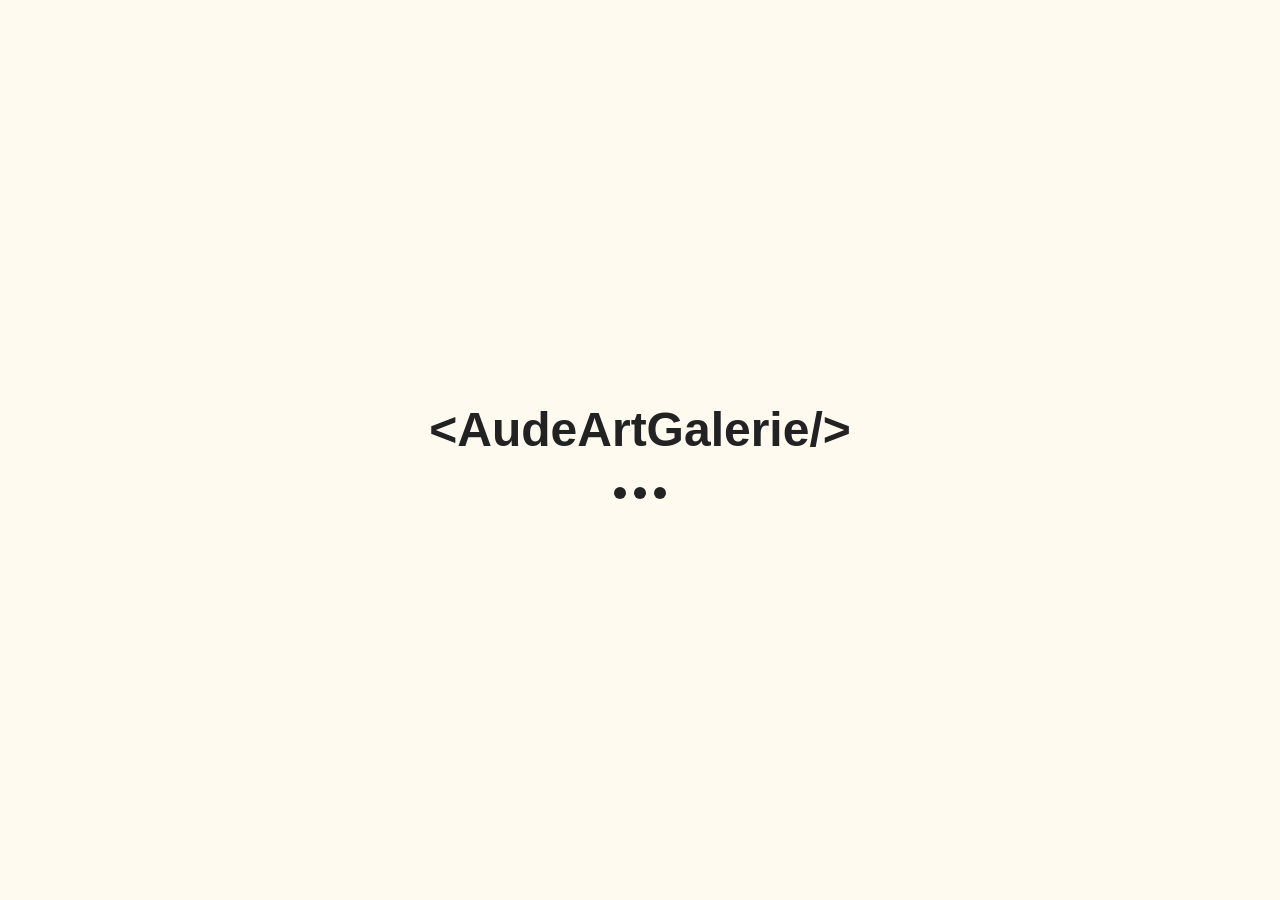
<file: index.html>
<!DOCTYPE html>
<html lang="fr">
<head>
  <meta charset="UTF-8">
  <meta name="viewport" content="width=device-width, initial-scale=1.0">
  <title><AudeArtGalerie/></title>
  <link rel="stylesheet" href="style.css">
  <style>
    body {
      margin: 0;
      height: 100vh;
      display: flex;
      justify-content: center;
      align-items: center;
      background-color: #fffaf0;
      font-family: Arial, sans-serif;
      flex-direction: column;
    }
    /* Logo sur la page d'accueil */
.logo {
  font-size: 3rem;      /* taille par défaut */
  font-weight: bold;
  color: #222;
  margin-bottom: 30px;
  text-align: center;   /* centré */
  word-wrap: break-word; /* permet de couper si l’écran est petit */
}

/* Logo responsive pour mobile */
@media (max-width: 768px) {
  .logo {
    font-size: 2rem;    /* réduit la taille sur petits écrans */
    margin-bottom: 20px;
  }
}

@media (max-width: 480px) {
  .logo {
    font-size: 1.5rem;  /* encore plus petit sur très petit écran */
  }
}
    .loader {
      display: flex;
      gap: 8px;
    }
    .loader div {
      width: 12px;
      height: 12px;
      background-color: #222;
      border-radius: 50%;
      animation: bounce 0.6s infinite alternate;
    }
    .loader div:nth-child(2) { animation-delay: 0.2s; }
    .loader div:nth-child(3) { animation-delay: 0.4s; }
    @keyframes bounce {
      to { transform: translateY(-15px); opacity: 0.5; }
    }
  </style>
</head>
<body>

  <div class="logo">&lt;AudeArtGalerie/&gt;</div>

  <div class="loader">
    <div></div>
    <div></div>
    <div></div>
  </div>

  <script>
    // Redirection automatique après 3 secondes
    setTimeout(() => {
      window.location.href = "presentation.html";
    }, 3000); // 3000ms = 3 secondes
  </script>
<script src="https://cdn.jsdelivr.net/npm/bootstrap@5.3.8/dist/js/bootstrap.bundle.min.js" integrity="sha384-FKyoEForCGlyvwx9Hj09JcYn3nv7wiPVlz7YYwJrWVcXK/BmnVDxM+D2scQbITxI" crossorigin="anonymous"></script>
</body>
</html>
</file>
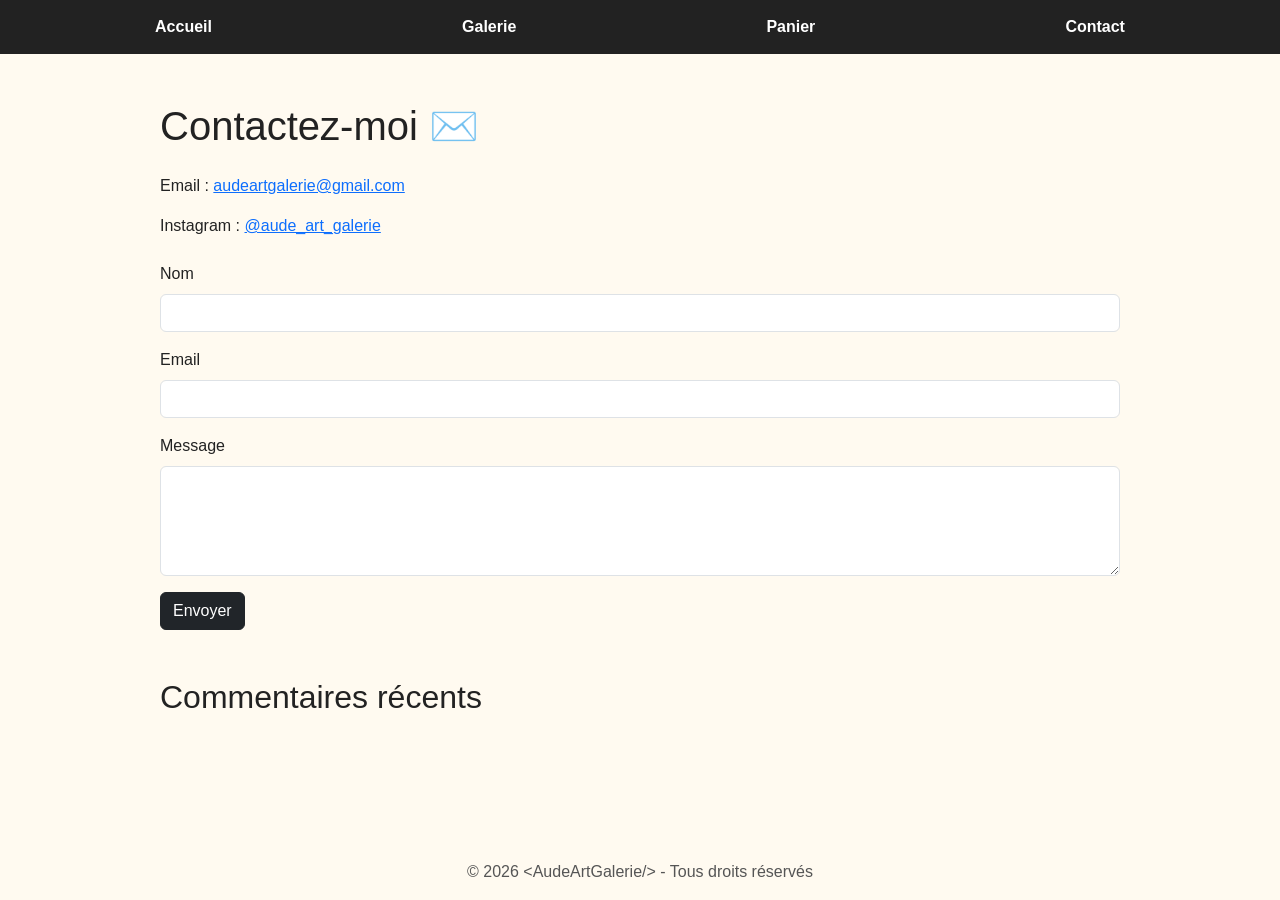
<file: contact.html>
<!DOCTYPE html>
<html lang="fr">
<head>
  <meta charset="UTF-8">
  <meta name="viewport" content="width=device-width, initial-scale=1.0">
  <title>Contact - &lt;AudeArtGalerie/&gt;</title>
  <link href="https://cdn.jsdelivr.net/npm/bootstrap@5.3.8/dist/css/bootstrap.min.css" rel="stylesheet">
  <link rel="stylesheet" href="style.css">
</head>
<body>

  <!-- Navbar -->
  <nav>
    <a href="presentation.html">Accueil</a>
    <a href="galerie.html">Galerie</a>
    <a href="panier.html">Panier</a>
    <a href="contact.html">Contact</a>
  </nav>

  <div class="container py-5">
    <h1 class="mb-4">Contactez-moi ✉️</h1>

    <!-- Infos de contact -->
    <div class="mb-4">
      <p>Email : <a href="mailto:audeartgalerie@gmail.com">audeartgalerie@gmail.com</a></p>
      <p>Instagram : <a href="https://www.instagram.com/aude_art_galerie/" target="_blank">@aude_art_galerie</a></p>
    </div>

    <!-- Formulaire de contact -->
    <form id="contact-form" class="mb-5">
      <div class="mb-3">
        <label for="name" class="form-label">Nom</label>
        <input type="text" class="form-control" id="name" required>
      </div>
      <div class="mb-3">
        <label for="email" class="form-label">Email</label>
        <input type="email" class="form-control" id="email" required>
      </div>
      <div class="mb-3">
        <label for="message" class="form-label">Message</label>
        <textarea class="form-control" id="message" rows="4" required></textarea>
      </div>
      <button type="submit" class="btn btn-dark">Envoyer</button>
    </form>

    <!-- Zone des commentaires -->
    <h2>Commentaires récents</h2>
    <div id="comments-container"></div>
  </div>

  <footer class="text-center py-3">
    &copy; 2026 &lt;AudeArtGalerie/&gt; - Tous droits réservés
  </footer>

  <script>
    // --------------------------
    // Gestion des commentaires avec mot de passe pour suppression
    // --------------------------
    const form = document.getElementById("contact-form");
    const container = document.getElementById("comments-container");
    const adminPassword = "aude1234"; // change ici ton mot de passe secret

    // Afficher les commentaires depuis localStorage
    function displayComments() {
      const comments = JSON.parse(localStorage.getItem("comments")) || [];
      container.innerHTML = "";
      comments.forEach((c, i) => {
        const div = document.createElement("div");
        div.classList.add("border", "p-3", "mb-3", "rounded");
        div.innerHTML = `
          <strong>${c.name}</strong> (${c.email})<br>
          <p>${c.message}</p>
          <button class="btn btn-sm btn-danger" onclick="removeComment(${i})">Supprimer</button>
        `;
        container.appendChild(div);
      });
    }

    // Supprimer un commentaire avec mot de passe
    function removeComment(index) {
      const password = prompt("🔑 Mot de passe administrateur pour supprimer ?");
      if (password !== adminPassword) {
        alert("❌ Mot de passe incorrect !");
        return;
      }
      let comments = JSON.parse(localStorage.getItem("comments")) || [];
      comments.splice(index, 1);
      localStorage.setItem("comments", JSON.stringify(comments));
      displayComments();
    }

    // Envoyer un commentaire
    form.addEventListener("submit", (e) => {
      e.preventDefault();
      const comments = JSON.parse(localStorage.getItem("comments")) || [];
      const newComment = {
        name: document.getElementById("name").value,
        email: document.getElementById("email").value,
        message: document.getElementById("message").value
      };
      comments.push(newComment);
      localStorage.setItem("comments", JSON.stringify(comments));
      form.reset();
      displayComments();
      alert("✅ Message envoyé !");
    });

    // Affichage initial
    document.addEventListener("DOMContentLoaded", displayComments);
  </script>

  <script src="https://cdn.jsdelivr.net/npm/bootstrap@5.3.8/dist/js/bootstrap.bundle.min.js"></script>
</body>
</html>
</file>
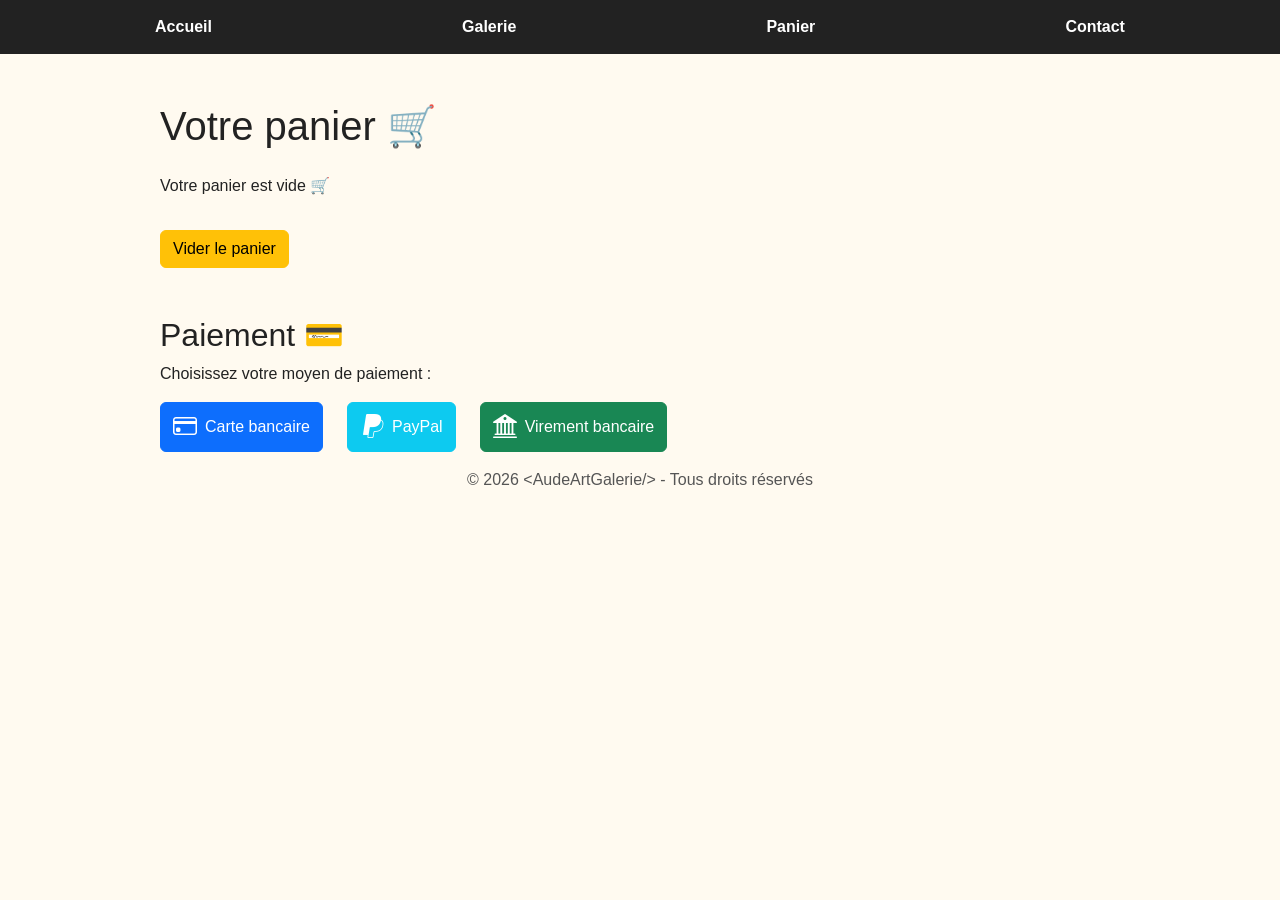
<file: panier.html>
<!DOCTYPE html>
<html lang="fr">
<head>
  <meta charset="UTF-8">
  <meta name="viewport" content="width=device-width, initial-scale=1.0">
  <title>Panier - &lt;AudeArtGalerie/&gt;</title>
  <link href="https://cdn.jsdelivr.net/npm/bootstrap@5.3.8/dist/css/bootstrap.min.css" rel="stylesheet">
  <link rel="stylesheet" href="style.css">
</head>
<body>

  <!-- Navbar -->
  <nav>
    <a href="presentation.html">Accueil</a>
    <a href="galerie.html">Galerie</a>
    <a href="panier.html">Panier</a>
    <a href="contact.html">Contact</a>
  </nav>

  <!-- Contenu -->
  <div class="container py-5">
    <h1 class="mb-4">Votre panier 🛒</h1>
    <div id="cart-container"></div>
    <button class="btn btn-warning mt-3" id="clear-cart">Vider le panier</button>

    <!-- Moyens de paiement stylés -->
<div class="mt-5">
  <h2>Paiement 💳</h2>
  <p>Choisissez votre moyen de paiement :</p>
  <div class="d-flex gap-4 flex-wrap">
    <!-- Carte bancaire -->
    <button class="btn btn-primary d-flex align-items-center gap-2" onclick="pay('Carte bancaire')">
      <i class="bi bi-credit-card" style="font-size:1.5rem;"></i> Carte bancaire
    </button>

    <!-- PayPal -->
    <button class="btn btn-info text-white d-flex align-items-center gap-2" onclick="pay('PayPal')">
      <i class="bi bi-paypal" style="font-size:1.5rem;"></i> PayPal
    </button>

    <!-- Virement bancaire -->
    <button class="btn btn-success d-flex align-items-center gap-2" onclick="pay('Virement bancaire')">
      <i class="bi bi-bank2" style="font-size:1.5rem;"></i> Virement bancaire
    </button>
  </div>
</div>

<!-- Bootstrap Icons CDN -->
<link rel="stylesheet" href="https://cdn.jsdelivr.net/npm/bootstrap-icons@1.11.1/font/bootstrap-icons.css">

  <footer class="text-center py-3">
    &copy; 2026 &lt;AudeArtGalerie/&gt; - Tous droits réservés
  </footer>

  <script src="script.js"></script>
  <script>
    // Affichage du panier + vider
    document.addEventListener("DOMContentLoaded", () => {
      displayCart("cart-container");

      document.getElementById("clear-cart").addEventListener("click", () => {
        localStorage.removeItem("cart");
        displayCart("cart-container");
        alert("🗑️ Panier vidé !");
      });
    });

    // Fonction de paiement simulé
    function pay(method) {
      const cart = JSON.parse(localStorage.getItem("cart")) || [];
      if(cart.length === 0){
        alert("⚠️ Votre panier est vide !");
        return;
      }
      const total = cart.reduce((sum, item) => sum + item.price, 0);
      alert(`💳 Paiement de ${total}€ via ${method} effectué !\nMerci pour votre achat !`);
      localStorage.removeItem("cart");
      displayCart("cart-container");
    }
  </script>

  <!-- Bootstrap JS -->
  <script src="https://cdn.jsdelivr.net/npm/bootstrap@5.3.8/dist/js/bootstrap.bundle.min.js"></script>
</body>
</html>
</file>
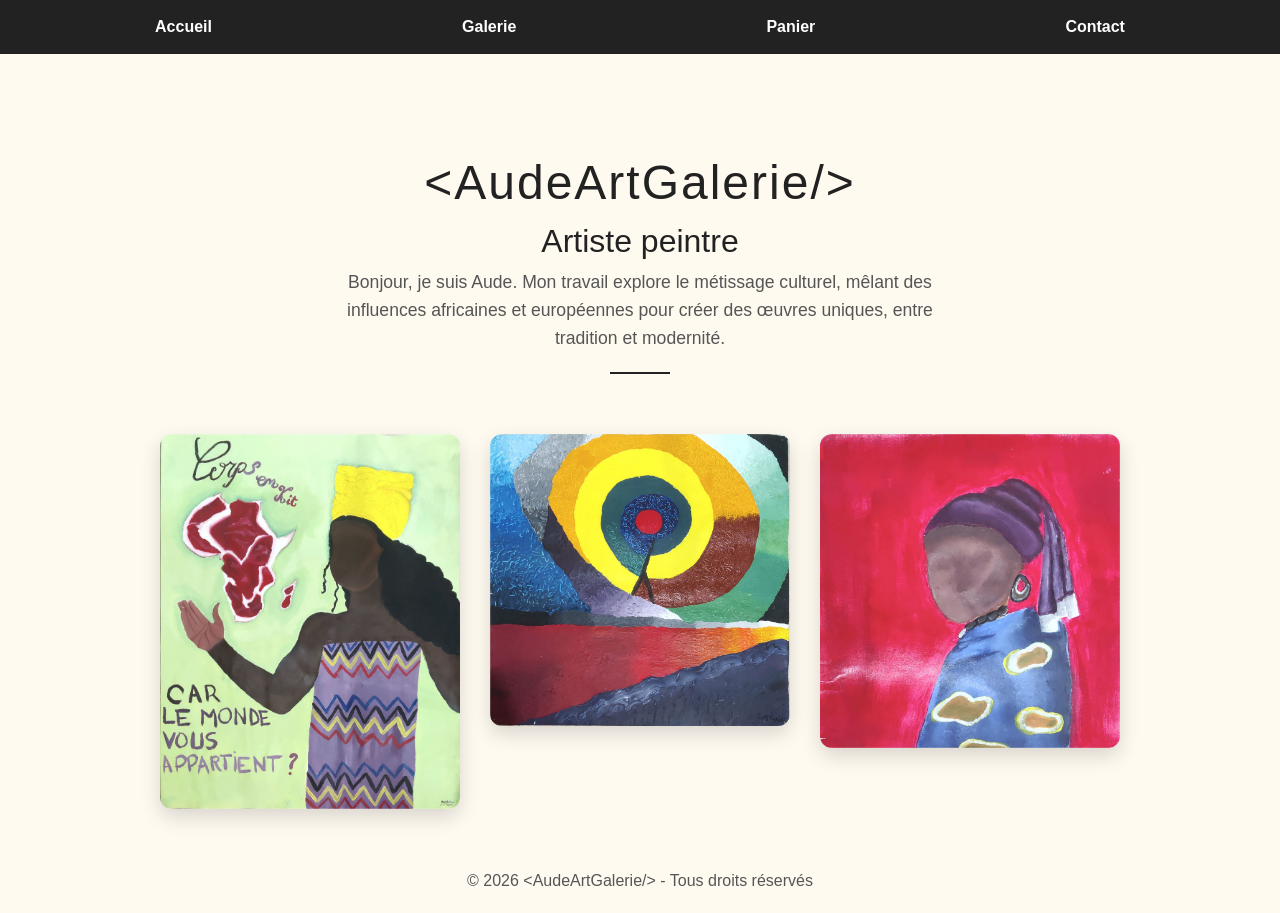
<file: presentation.html>
<!DOCTYPE html>
<html lang="fr">
<head>
  <meta charset="UTF-8">
  <meta name="viewport" content="width=device-width, initial-scale=1.0">
  <title>Présentation - <AudeArtGalerie/></title>
  <link href="https://cdn.jsdelivr.net/npm/bootstrap@5.3.8/dist/css/bootstrap.min.css" rel="stylesheet" integrity="sha384-sRIl4kxILFvY47J16cr9ZwB07vP4J8+LH7qKQnuqkuIAvNWLzeN8tE5YBujZqJLB" crossorigin="anonymous">
  <link rel="stylesheet" href="style.css">
  
</head>
<body>

  <!-- Barre de navigation -->
  <nav>
    <a href="presentation.html">Accueil</a>
    <a href="galerie.html">Galerie</a>
    <a href="panier.html">Panier</a>
    <a href="contact.html">Contact</a>
  </nav>

  <!-- Contenu principal -->
  <div class="container">

  <!-- Intro -->
  <div class="intro">
    <h1>&lt;AudeArtGalerie/&gt;</h1>
    <h2>Artiste peintre</h2>
    <p>
      Bonjour, je suis Aude. Mon travail explore le métissage culturel, mêlant des influences africaines et européennes pour créer des œuvres uniques, entre tradition et modernité.
    </p>
  </div>

  <!-- Galerie d’exemples -->
  <div class="examples">
    <img src="img/le-partage-du-monde.jpg" alt="Le partage du monde">
    <img src="img/le-tartare.jpg" alt="Le tartare">
    <img src="img/rejouer-la-peinture.jpg" alt="Rejouer la peinture">
  </div>

</div>

  <footer>
    &copy; 2026 &lt;AudeArtGalerie/&gt; - Tous droits réservés
  </footer>
    <script src="https://cdn.jsdelivr.net/npm/bootstrap@5.3.8/dist/js/bootstrap.bundle.min.js" integrity="sha384-FKyoEForCGlyvwx9Hj09JcYn3nv7wiPVlz7YYwJrWVcXK/BmnVDxM+D2scQbITxI" crossorigin="anonymous"></script>
</body>
</html>
</file>
<file: style.css>
body {
  display: flex;
  flex-direction: column;
  min-height: 100vh;
  margin: 0;
  font-family: Arial, sans-serif;
  background-color: #fffaf0;
  color: #222;
}

/* NAVBAR FIXE */
nav {
  position: sticky;
  top: 0;
  left: 0;
  width: 100%;
  background-color: #222;
  padding: 15px 30px;
  display: flex;
  justify-content: space-around;
  flex-wrap: wrap;   /* important pour que ça ne déborde pas */
  z-index: 1000;
}

nav a {
  color: #fff;
  text-decoration: none;
  font-weight: bold;
  margin: 0 10px;   /* espace entre les liens sur desktop */
}

nav a:hover {
  text-decoration: underline;
}

/* ===========================
   RESPONSIVE MOBILE / TABLETTE
=========================== */
@media (max-width: 768px) {
  nav {
    flex-direction: row;   /* garde les liens sur la même ligne */
    flex-wrap: wrap;       /* permet aux liens de passer à la ligne si trop larges */
    justify-content: center; /* centre les liens */
    padding: 10px 5px;
  }

  nav a {
    margin: 5px 10px;     /* espace entre les liens */
    font-size: 0.95rem;   /* taille adaptée à l’écran */
    text-align: center;
  }
}

/* CONTENU */
.container {
  flex: 1;
  padding: 100px 20px 40px; /* espace pour la navbar */
  max-width: 1000px;
  margin: auto;
}

/* INTRO */
.intro {
  text-align: center;
  margin-bottom: 60px;
}

.intro h1 {
  font-size: 3rem;
  letter-spacing: 2px;
  margin-bottom: 10px;
}

.intro p {
  max-width: 600px;
  margin: 0 auto;
  font-size: 1.1rem;
  line-height: 1.6;
  color: #555;
}

/* PETIT TRAIT STYLÉ (bonus) */
.intro::after {
  content: "";
  display: block;
  width: 60px;
  height: 2px;
  background: #222;
  margin: 20px auto 0;
}

/* GALERIE */
.examples {
  display: grid;
  grid-template-columns: repeat(auto-fit, minmax(280px, 1fr));
  gap: 30px;
  margin-top: 40px;
}

.examples img {
  width: 100%;
  border-radius: 12px;
  box-shadow: 0 8px 20px rgba(0,0,0,0.15);
  transition: transform 0.3s ease, box-shadow 0.3s ease;
  cursor: pointer;
}

.examples img:hover {
  transform: scale(1.05);
  box-shadow: 0 12px 30px rgba(0,0,0,0.25);
}

/* FOOTER */
footer {
  text-align: center;
  padding: 20px;
  color: #555;
}
 
.modal-body img {
  border-radius: 10px;
  box-shadow: 0 6px 15px rgba(0,0,0,0.2);
}

/* Images des cards toutes carrées */
.card-img-top {
  width: 100%;       /* prend toute la largeur de la card */
  height: 250px;     /* carré fixe : 25x25 cm proportion convertie en px approximatif pour l'écran */
  object-fit: cover; /* coupe l'image pour remplir le carré sans la déformer */
  border-radius: 8px 8px 0 0;
}

/* ===========================
   RESPONSIVE POUR MOBILE / TABLETTE
=========================== */

/* Titres et intro */
@media (max-width: 992px) { /* tablettes */
  .intro h1 {
    font-size: 2.5rem;
    letter-spacing: 1.5px;
  }

  .intro p {
    font-size: 1rem;
  }

  .examples {
    grid-template-columns: repeat(auto-fit, minmax(220px, 1fr));
    gap: 20px;
  }

  .card-img-top {
    height: 220px; /* ajuste pour les cards plus petites */
  }
}

@media (max-width: 768px) { /* smartphones */
  .intro h1 {
    font-size: 2rem;
  }

  .intro p {
    font-size: 0.95rem;
    padding: 0 10px;
  }

  nav {
    flex-direction: column;
    padding: 10px 0;
  }

  nav a {
    margin: 5px 0;
  }

  .examples {
    grid-template-columns: 1fr; /* une colonne pour mobile */
    gap: 15px;
  }

  .card-img-top {
    height: 180px; /* ajustement image pour smartphone */
  }

  .container {
    padding: 120px 15px 40px; /* plus d’espace pour la navbar sticky */
  }
}

/* Panier responsive */
@media (max-width: 768px) {
  #cart-container div {
    flex-direction: column;
    align-items: flex-start;
    gap: 10px;
  }

  #cart-container button {
    align-self: flex-end;
  }
}
</file>
